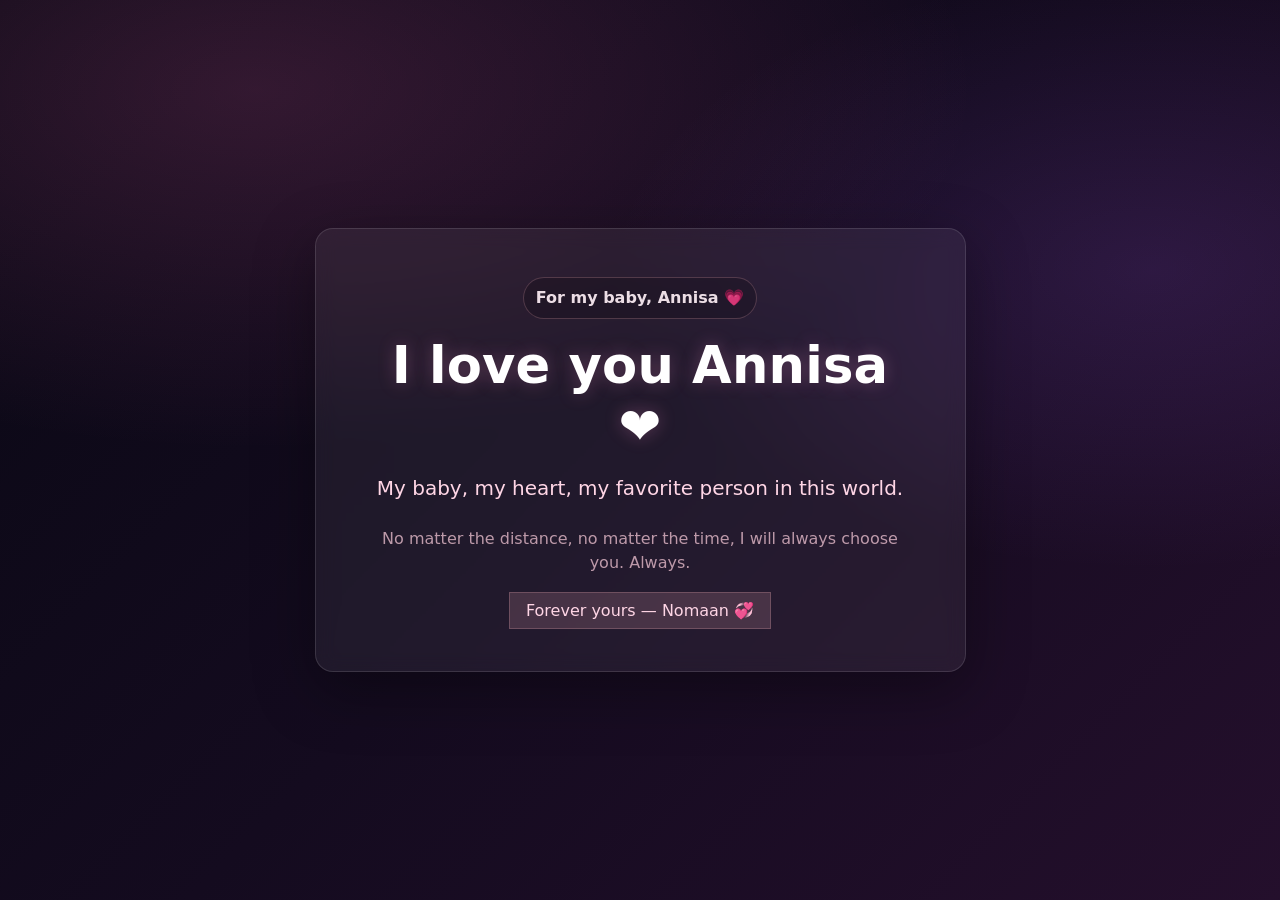
<file: index.html>
<!doctype html>
<html lang="en">
<head>
  <meta charset="utf-8" />
  <meta name="viewport" content="width=device-width, initial-scale=1" />
  <title>I love you Annisa ❤️</title>

  <!-- Bootstrap -->
  <link href="https://cdn.jsdelivr.net/npm/bootstrap@5.3.3/dist/css/bootstrap.min.css" rel="stylesheet">

  <!-- Your styles -->
  <link rel="stylesheet" href="assets/css/styles.css">
</head>

<body class="romantic-bg">

  <!-- Floating hearts -->
  <div id="hearts" class="hearts-layer"></div>

  <main class="container d-flex align-items-center justify-content-center text-center" style="min-height:100vh;">

    <div class="glass-card hero-card p-4 p-md-5 col-lg-7">

      <div class="mini-tag mb-3">
        For my baby, Annisa 💗
      </div>

      <h1 class="title-glow hero-title mb-3">
        I love you Annisa ❤️
      </h1>

      <p class="hero-sub text-soft mb-4">
        My baby, my heart, my favorite person in this world.
      </p>

      <p class="text-muted-soft mb-4">
        No matter the distance, no matter the time,  
        I will always choose you. Always.
      </p>

      <div class="mt-3">
        <span class="badge-soft px-3 py-2">
          Forever yours — Nomaan 💞
        </span>
      </div>

    </div>

  </main>

  <!-- Hearts animation -->
  <script src="assets/js/hearts.js"></script>

</body>
</html>
</file>
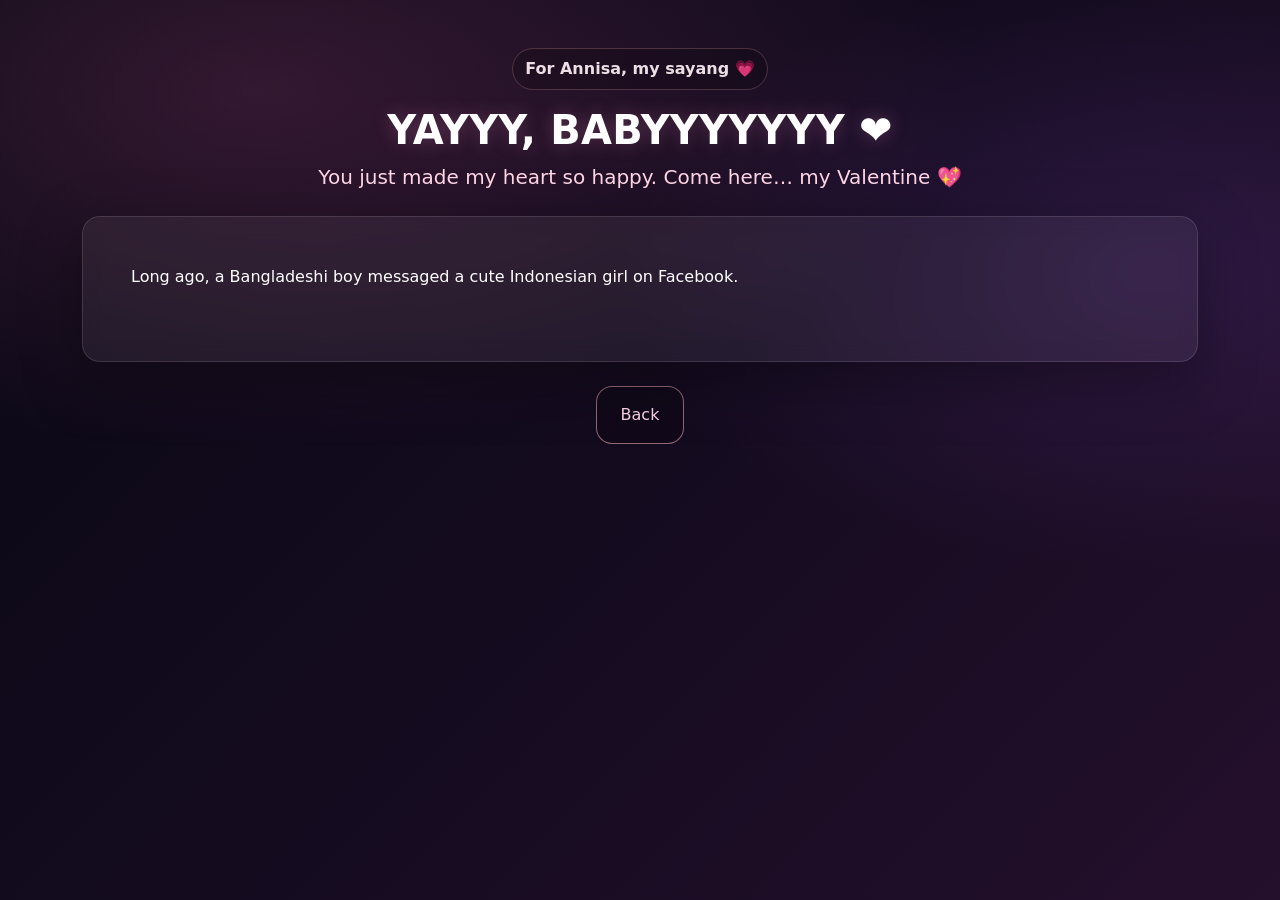
<file: love.html>
<!doctype html>
<html lang="en">
<head>
<!-- Google tag (gtag.js) -->
<script async src="https://www.googletagmanager.com/gtag/js?id=G-3CVZCNGVGT"></script>
<script>
  window.dataLayer = window.dataLayer || [];
  function gtag(){dataLayer.push(arguments);}
  gtag('js', new Date());

  gtag('config', 'G-3CVZCNGVGT');
</script>
  <meta charset="utf-8" />
  <meta name="viewport" content="width=device-width, initial-scale=1" />
  <title>Annisa ❤️ Nomaan</title>

  <!-- Bootstrap -->
  <link href="https://cdn.jsdelivr.net/npm/bootstrap@5.3.3/dist/css/bootstrap.min.css" rel="stylesheet">

  <!-- Custom -->
  <link rel="stylesheet" href="assets/css/styles.css" />
</head>

<body class="romantic-bg">
<div id="hearts" class="hearts-layer"></div>
  <main class="container py-4 py-lg-5">

    <header class="text-center mb-4">
      <div class="mini-tag mb-3">For Annisa, my sayang 💗</div>
      <h1 class="title-glow mb-2" id="answerTitle">❤️</h1>
      <p class="lead text-soft mb-0" id="answerMessage"></p>
    </header>

    <section class="glass-card p-4 p-lg-5">
      <div id="story" class="story-box"></div>
      <div class="final-text mt-4 text-center" id="final-text"></div>
    </section>

    <div class="text-center mt-4">
      <a class="btn btn-outline-love px-4 py-3" href="index.html">Back</a>
    </div>

  </main>

  <script src="assets/js/love.js"></script>
<script src="assets/js/hearts.js"></script>  
</body>
</html>
</file>
<file: assets/css/styles.css>
:root{
  --bg1:#090814;
  --bg2:#140b1f;
  --bg3:#240f2c;

  --soft:#f2c6d4;
  --soft2:#ffd6e6;
  --muted: rgba(242,198,212,0.75);

  --card: rgba(255,255,255,0.06);
  --border: rgba(255,255,255,0.12);
  --shadow: 0 18px 60px rgba(0,0,0,0.35);
}

.romantic-bg{
  min-height: 100vh;
  background: radial-gradient(1200px 600px at 20% 10%, rgba(255,105,180,0.16), transparent 60%),
              radial-gradient(900px 500px at 90% 30%, rgba(173,99,255,0.14), transparent 60%),
              linear-gradient(135deg, var(--bg1), var(--bg2), var(--bg3));
  color: white;
}

.glass-card{
  background: var(--card);
  border: 1px solid var(--border);
  border-radius: 18px;
  box-shadow: var(--shadow);
  backdrop-filter: blur(10px);
}

.title-glow{
  font-weight: 800;
  letter-spacing: 0.2px;
  text-shadow: 0 0 18px rgba(255, 153, 204, 0.25);
}

.text-soft{ color: var(--soft2); }
.text-muted-soft{ color: var(--muted); }

.soft-input{
  background: rgba(0,0,0,0.25) !important;
  border: 1px solid rgba(255,255,255,0.15) !important;
  color: white !important;
  padding: 14px 14px;
  border-radius: 14px;
}

.badge-soft{
  background: rgba(255, 182, 193, 0.16);
  border: 1px solid rgba(255, 182, 193, 0.22);
  color: var(--soft2);
}

.btn-love{
  background: linear-gradient(135deg, rgba(255,105,180,0.92), rgba(173,99,255,0.88));
  border: none;
  color: white;
  box-shadow: 0 12px 30px rgba(255,105,180,0.18);
  border-radius: 16px;
}
.btn-love:hover{ filter: brightness(1.06); }

.btn-outline-love{
  border: 1px solid rgba(255, 182, 193, 0.55);
  color: var(--soft2);
  background: rgba(0,0,0,0.15);
  border-radius: 16px;
}
.btn-outline-love:hover{
  background: rgba(255, 182, 193, 0.12);
  border-color: rgba(255, 182, 193, 0.85);
  color: white;
}

.map-box{
  height: 360px;
  width: 100%;
  border-radius: 16px;
  overflow: hidden;
}

/* Hero typography optimized for phone */
.hero-title{
  font-size: clamp(2.1rem, 5vw, 3.2rem);
}
.hero-sub{
  font-size: clamp(1.05rem, 2.8vw, 1.25rem);
}
.hero-card{
  position: relative;
}
.mini-tag{
  display: inline-block;
  padding: 8px 12px;
  border-radius: 999px;
  border: 1px solid rgba(255, 182, 193, 0.22);
  background: rgba(0,0,0,0.18);
  color: rgba(255, 240, 246, 0.92);
  font-weight: 600;
}

/* Accordion style (make it match the theme) */
.romantic-accordion .accordion-item{
  border: 1px solid rgba(255,255,255,0.12) !important;
}
.romantic-acc-btn{
  background: transparent !important;
  color: rgba(255, 240, 246, 0.95) !important;
  border-radius: 18px !important;
}
.romantic-accordion .accordion-button::after{
  filter: invert(1);
  opacity: 0.8;
}
.romantic-accordion .accordion-button:focus{
  box-shadow: none;
}



/* Prevent content being hidden behind sticky buttons */
@media (max-width: 767.98px){
  .map-box{ height: 280px; }
}

/* Floating hearts background */
.hearts-layer{
  position: fixed;
  inset: 0;
  pointer-events: none;
  overflow: hidden;
  z-index: 0;
}

.floating-heart{
  position: absolute;
  bottom: -40px;
  opacity: 0.0;
  filter: drop-shadow(0 6px 18px rgba(255, 105, 180, 0.12));
  animation-name: floatUp;
  animation-timing-function: ease-in-out;
  animation-iteration-count: infinite;
  will-change: transform, opacity;
}

@keyframes floatUp{
  0%   { transform: translate3d(0, 0, 0) scale(0.95); opacity: 0; }
  10%  { opacity: 0.22; }
  50%  { opacity: 0.14; transform: translate3d(var(--drift), -52vh, 0) scale(1.05); }
  90%  { opacity: 0.18; }
  100% { transform: translate3d(calc(var(--drift) * -0.3), -105vh, 0) scale(1.08); opacity: 0; }
}

/* Keep your content above the hearts */
main, .container { position: relative; z-index: 1; }

.heart-burst{
  position: fixed;
  z-index: 3;
  pointer-events: none;
  transform: translate(-50%, -50%) scale(0.9);
  opacity: 0;
  animation: burstPop 1.2s ease forwards;
  filter: drop-shadow(0 10px 22px rgba(255,105,180,0.18));
}

@keyframes burstPop{
  0%   { opacity: 0; transform: translate(-50%, -50%) scale(0.85); }
  15%  { opacity: 0.9; }
  100% { opacity: 0; transform: translate(calc(-50% + (var(--dx, 0px))), calc(-50% - 160px)) scale(1.2); }
}

@media (max-width: 575.98px){
  .hero-card{ padding: 20px !important; }
  .mini-tag{ font-size: 0.92rem; }
  .hero-sub{ line-height: 1.35; }
  .btn-love, .btn-outline-love{ width: 100%; }
  .story-line{ padding: 10px 12px; }
  .glass-card{ border-radius: 16px; }
}
</file>
